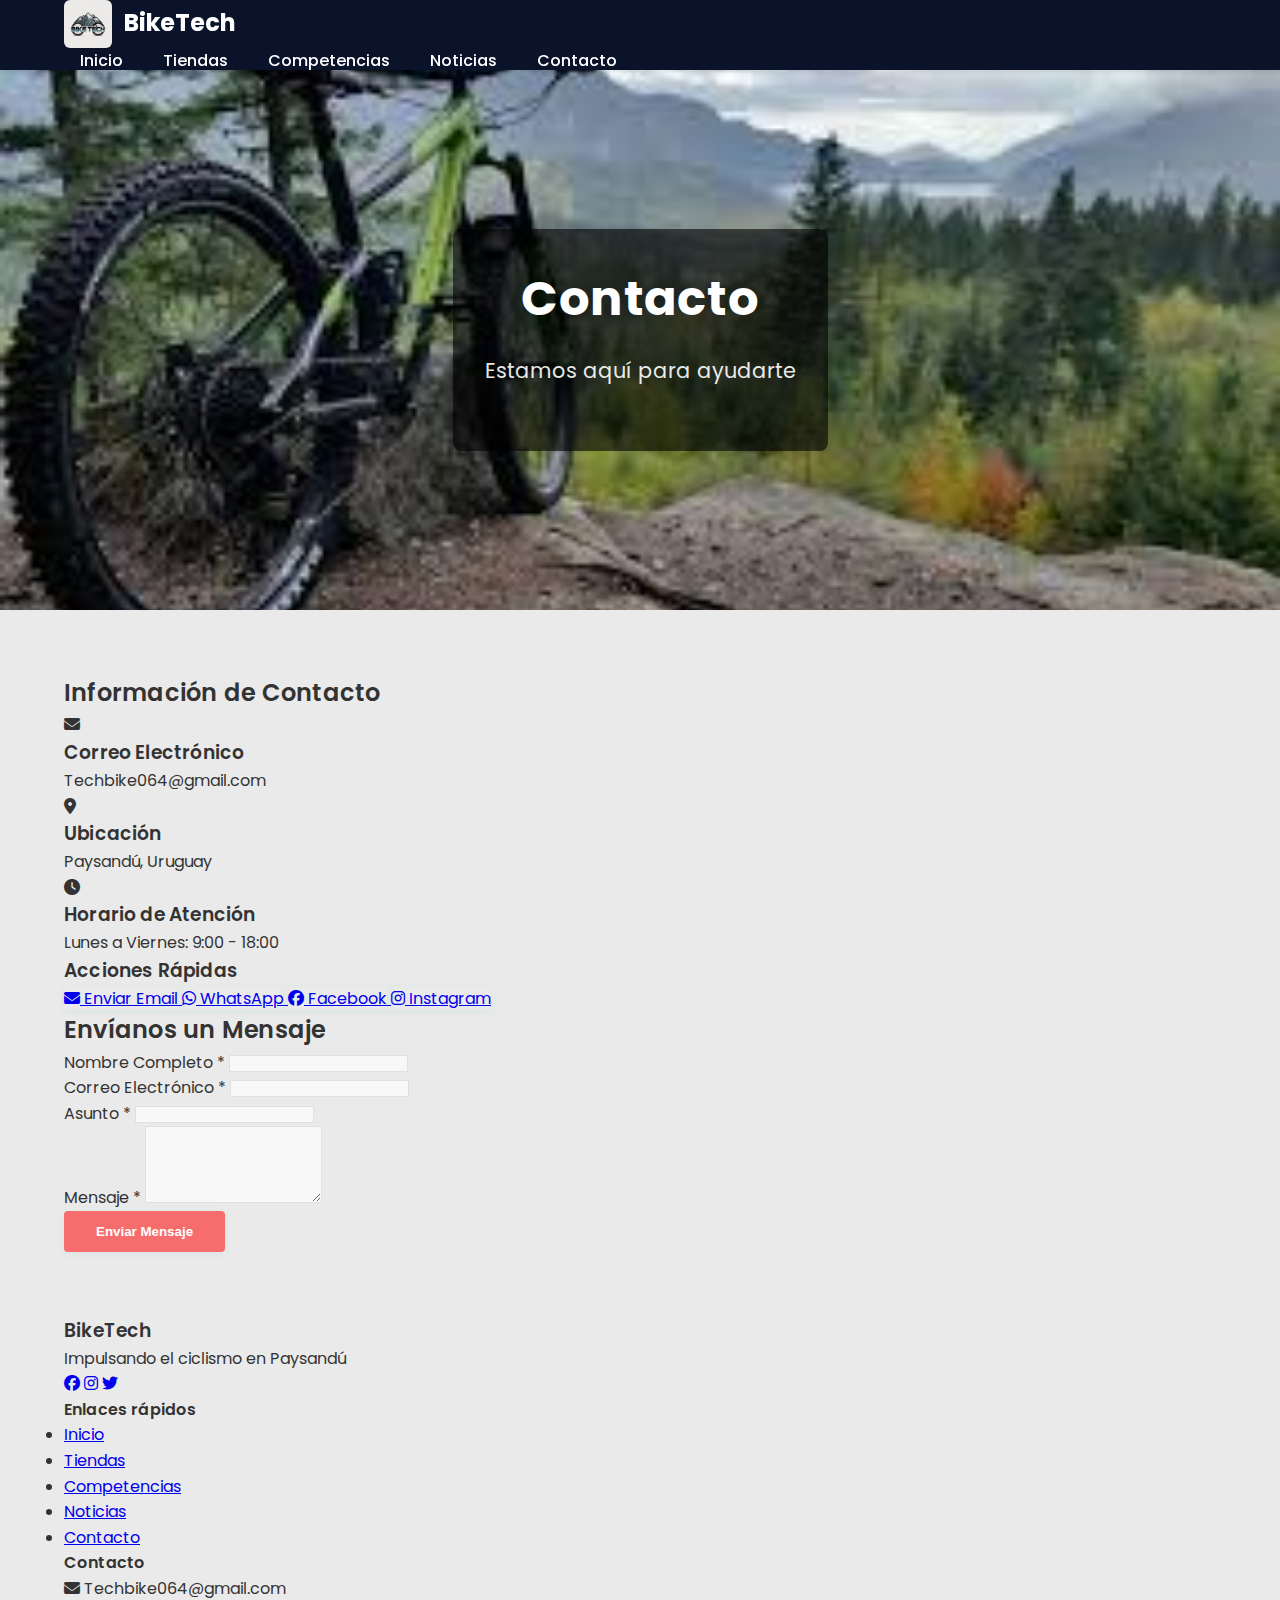
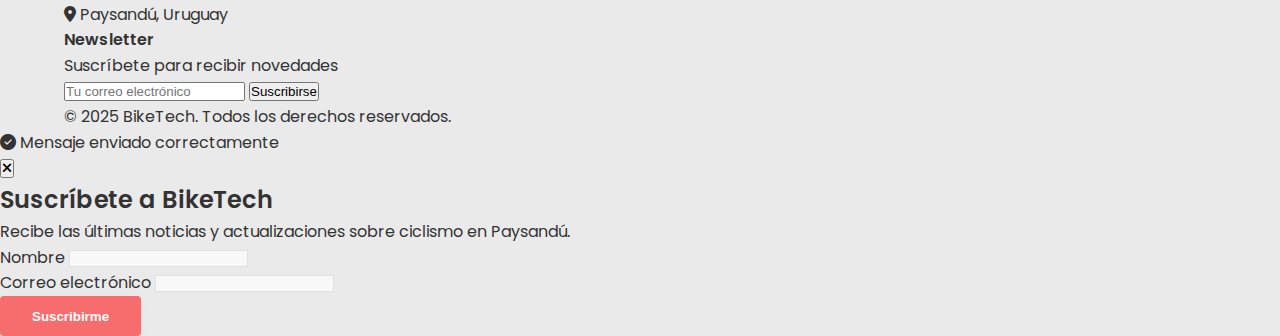
<file: contacto.html>
<!DOCTYPE html>
<html lang="es">
<head>
    <meta charset="UTF-8">
    <meta name="viewport" content="width=device-width, initial-scale=1.0">
    <title>Contacto - BikeTech Paysandú</title>
    <meta name="description" content="Contacta con BikeTech para información sobre ciclismo en Paysandú">
    <meta property="og:title" content="Contacto - BikeTech Paysandú">
    <meta property="og:description" content="Contacta con BikeTech para información sobre ciclismo en Paysandú">
    <link rel="stylesheet" href="https://cdnjs.cloudflare.com/ajax/libs/font-awesome/6.4.0/css/all.min.css">
    <link rel="stylesheet" href="https://fonts.googleapis.com/css2?family=Poppins:wght@300;400;500;600;700&display=swap">
    <link rel="stylesheet" href="assets/css/style.css">
</head>
<body>

    
    <header id="main-header">
        <div class="container">
            <a href="index.html" class="logo"><img src="/assets/img/Icono.jpeg" alt="BikeTech logo" style="height:2em;vertical-align:middle;margin-right:0.5em;border-radius:6px;">BikeTech</a>
            <button class="menu-toggle" aria-label="Menú">
                <span></span>
                <span></span>
                <span></span>
            </button>
            <nav class="main-nav" role="navigation">
                <ul>
                    <li><a href="index.html">Inicio</a></li>
                    <li><a href="tiendas.html">Tiendas</a></li>
                    <li><a href="competencias.html">Competencias</a></li>
                    <li><a href="noticias.html">Noticias</a></li>
                    <li><a href="contacto.html">Contacto</a></li>
                </ul>

            </nav>
        </div>
    </header>

    <main id="main-content" role="main">
        <section class="hero">
            <div class="hero-carousel">
                <img src="assets/img/F1.jpeg" alt="Bicicleta en Paysandú" class="active">
                <img src="assets/img/F2.jpeg" alt="Ciclista en ruta">
                <img src="assets/img/F3.jpeg" alt="Taller de bicicletas">
                <img src="assets/img/F4.jpeg" alt="Competencia ciclista">
                <img src="assets/img/F5.jpeg" alt="Grupo de ciclistas">
            </div>
            <div class="hero-content">
                <h1>Contacto</h1>
                <p class="subtitle">Estamos aquí para ayudarte</p>
            </div>
        </section>

        <section class="section">
            <div class="container">
                <div class="contact-grid">
                    <div class="contact-info">
                        <h2>Información de Contacto</h2>
                        <div class="contact-item">
                            <i class="fas fa-envelope"></i>
                            <div>
                                <h3>Correo Electrónico</h3>
                                <p>Techbike064@gmail.com</p>
                            </div>
                        </div>
                        <div class="contact-item">
                            <i class="fas fa-map-marker-alt"></i>
                            <div>
                                <h3>Ubicación</h3>
                                <p>Paysandú, Uruguay</p>
                            </div>
                        </div>
                        <div class="contact-item">
                            <i class="fas fa-clock"></i>
                            <div>
                                <h3>Horario de Atención</h3>
                                <p>Lunes a Viernes: 9:00 - 18:00</p>
                            </div>
                        </div>
                        <div class="quick-actions">
                            <h3>Acciones Rápidas</h3>
                            <div class="action-buttons">
                                <a href="mailto:Techbike064@gmail.com" class="action-btn">
                                    <i class="fas fa-envelope"></i> Enviar Email
                                </a>
                                <a href="https://wa.me/59899123456" target="_blank" class="action-btn">
                                    <i class="fab fa-whatsapp"></i> WhatsApp
                                </a>
                                <a href="#" class="action-btn">
                                    <i class="fab fa-facebook"></i> Facebook
                                </a>
                                <a href="#" class="action-btn">
                                    <i class="fab fa-instagram"></i> Instagram
                                </a>
                            </div>
                        </div>
                    </div>
                    <div class="contact-form-container">
                        <h2>Envíanos un Mensaje</h2>
                        <form id="contact-form" class="contact-form">
                            <div class="form-group">
                                <label for="name">Nombre Completo *</label>
                                <input type="text" id="name" name="name" required>
                                <span class="error-message"></span>
                            </div>
                            <div class="form-group">
                                <label for="email">Correo Electrónico *</label>
                                <input type="email" id="email" name="email" required>
                                <span class="error-message"></span>
                            </div>
                            <div class="form-group">
                                <label for="subject">Asunto *</label>
                                <input type="text" id="subject" name="subject" required>
                                <span class="error-message"></span>
                            </div>
                            <div class="form-group">
                                <label for="message">Mensaje *</label>
                                <textarea id="message" name="message" rows="5" required></textarea>
                                <span class="error-message"></span>
                            </div>
                            <button type="submit" class="cta-button">Enviar Mensaje</button>
                        </form>
                    </div>
                </div>
            </div>
        </section>
    </main>

    <footer class="main-footer" role="contentinfo">
        <div class="container">
            <div class="footer-content">
                <div class="footer-section">
                    <h3>BikeTech</h3>
                    <p>Impulsando el ciclismo en Paysandú</p>
                    <div class="social-links">
                        <a href="#" aria-label="Facebook"><i class="fab fa-facebook"></i></a>
                        <a href="#" aria-label="Instagram"><i class="fab fa-instagram"></i></a>
                        <a href="#" aria-label="Twitter"><i class="fab fa-twitter"></i></a>
                    </div>
                </div>
                <div class="footer-section">
                    <h4>Enlaces rápidos</h4>
                    <ul>
                        <li><a href="index.html">Inicio</a></li>
                        <li><a href="tiendas.html">Tiendas</a></li>
                        <li><a href="competencias.html">Competencias</a></li>
                        <li><a href="noticias.html">Noticias</a></li>
                        <li><a href="contacto.html">Contacto</a></li>
                    </ul>
                </div>
                <div class="footer-section">
                    <h4>Contacto</h4>
                    <p><i class="fas fa-envelope"></i> Techbike064@gmail.com</p>
                    <p><i class="fas fa-map-marker-alt"></i> Paysandú, Uruguay</p>
                </div>
                <div class="footer-section">
                    <h4>Newsletter</h4>
                    <p>Suscríbete para recibir novedades</p>
                    <form class="newsletter-form">
                        <input type="email" placeholder="Tu correo electrónico" required>
                        <button type="submit">Suscribirse</button>
                    </form>
                </div>
            </div>
            <div class="footer-bottom">
                <p>&copy; 2025 BikeTech. Todos los derechos reservados.</p>
            </div>
        </div>
    </footer>

    <!-- Toast de confirmación -->
    <div id="toast" class="toast" aria-live="polite" aria-atomic="true">
        <div class="toast-content">
            <i class="fas fa-check-circle"></i>
            <span id="toast-message">Mensaje enviado correctamente</span>
        </div>
    </div>

    <!-- Modal de suscripción -->
    <div id="subscribe-modal" class="modal" aria-hidden="true">
        <div class="modal-content">
            <button class="modal-close" aria-label="Cerrar modal">
                <i class="fas fa-times"></i>
            </button>
            <h2>Suscríbete a BikeTech</h2>
            <p>Recibe las últimas noticias y actualizaciones sobre ciclismo en Paysandú.</p>
            <form class="subscribe-form">
                <div class="form-group">
                    <label for="subscribe-name">Nombre</label>
                    <input type="text" id="subscribe-name" required>
                </div>
                <div class="form-group">
                    <label for="subscribe-email">Correo electrónico</label>
                    <input type="email" id="subscribe-email" required>
                </div>
                <button type="submit" class="cta-button">Suscribirme</button>
            </form>
        </div>
    </div>

    <script src="assets/js/app.js"></script>
    <script src="assets/js/carrusel.js"></script>
</body>
</html>
</file>
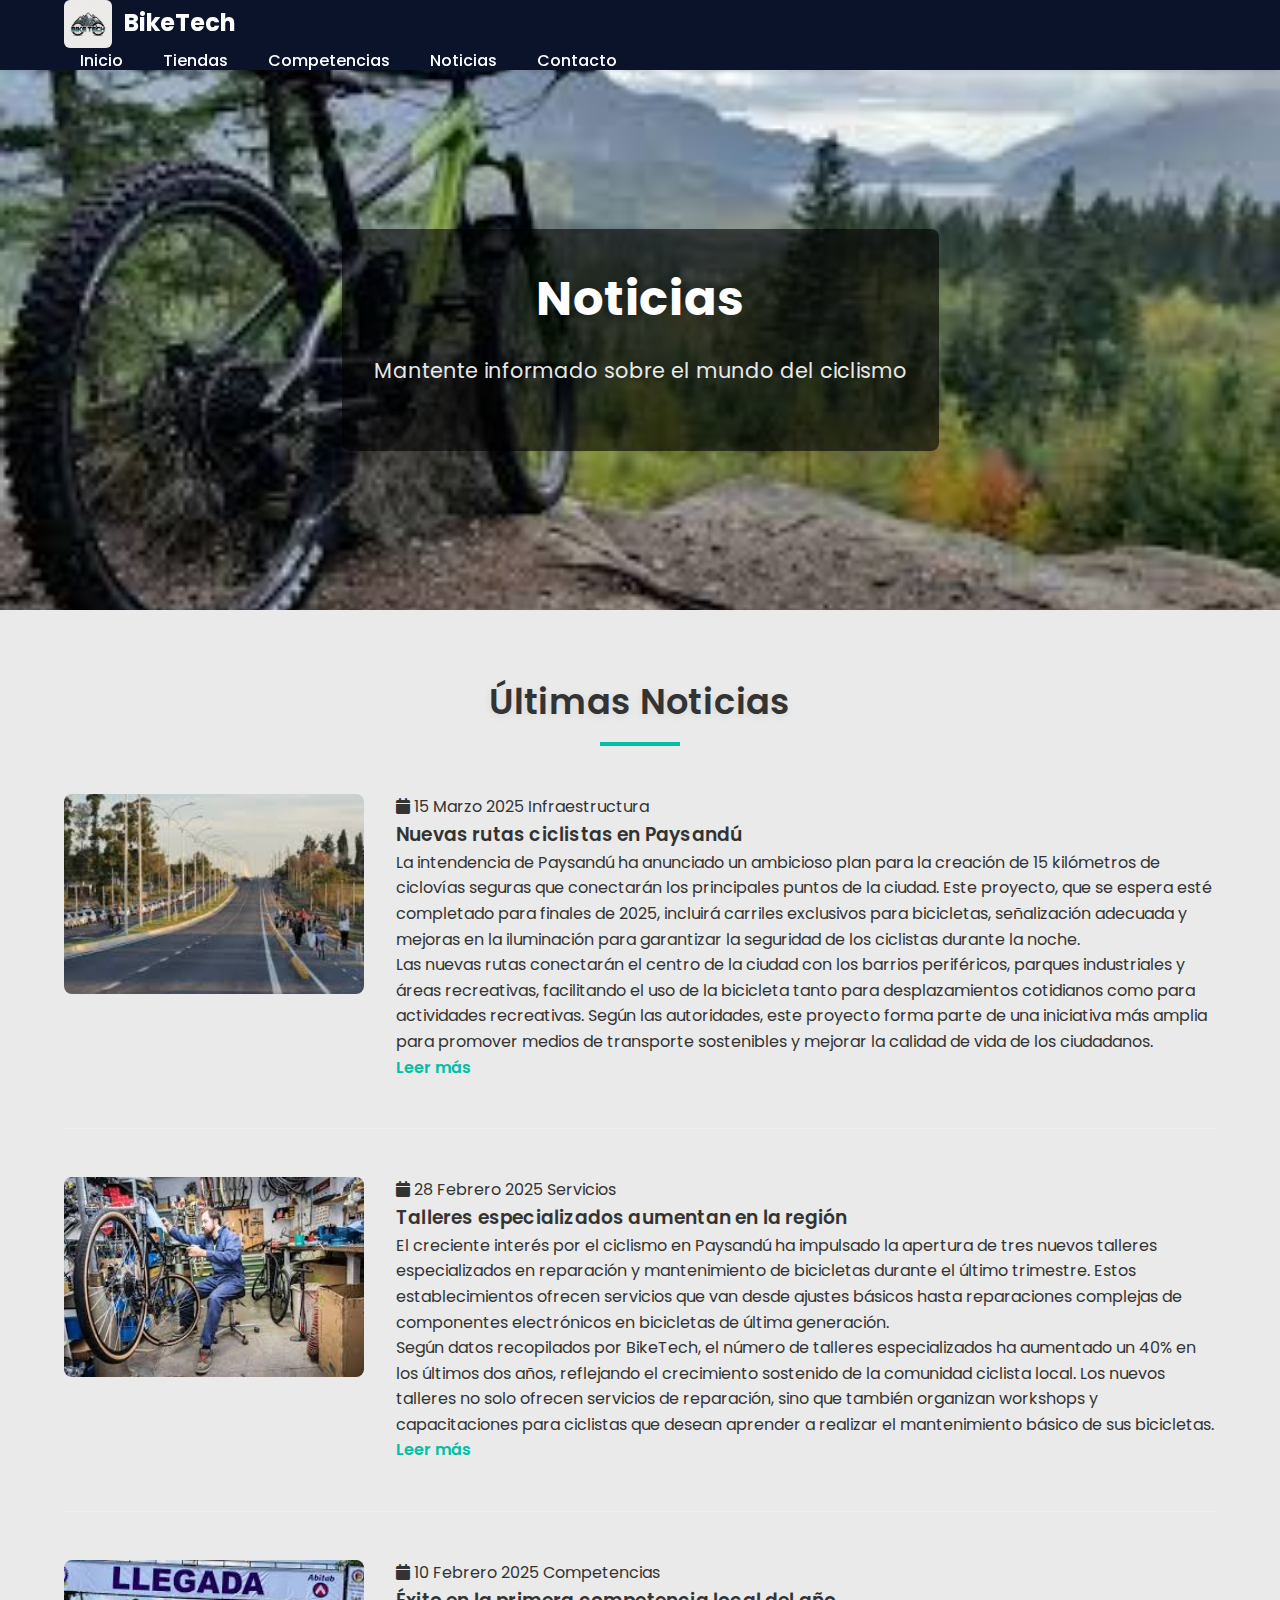
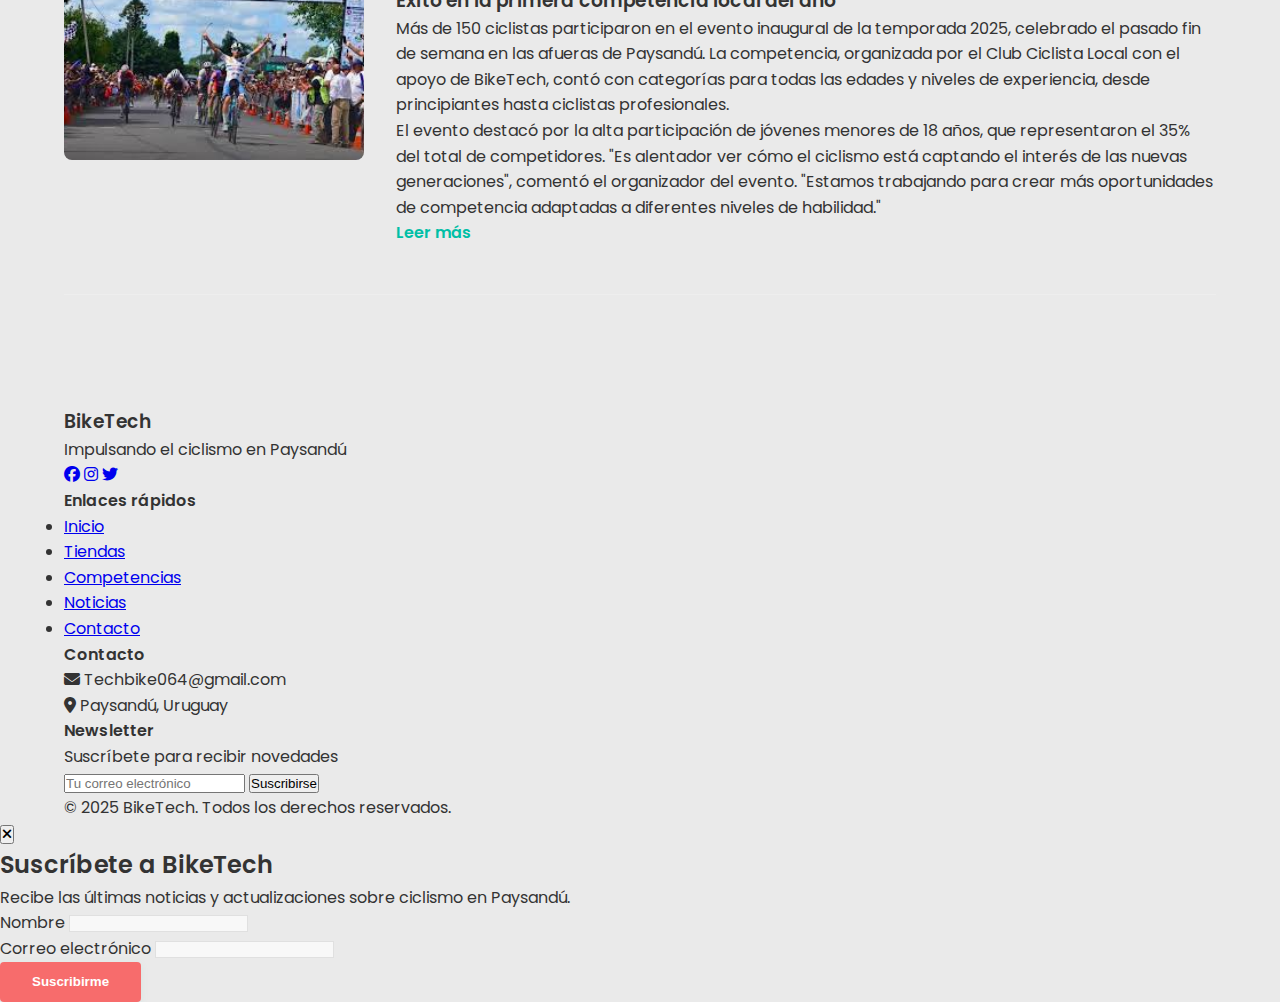
<file: noticias.html>
<!DOCTYPE html>
<html lang="es">
<head>
    <meta charset="UTF-8">
    <meta name="viewport" content="width=device-width, initial-scale=1.0">
    <title>Noticias - BikeTech Paysandú</title>
    <meta name="description" content="Últimas noticias sobre ciclismo en Paysandú y la región">
    <meta property="og:title" content="Noticias - BikeTech Paysandú">
    <meta property="og:description" content="Últimas noticias sobre ciclismo en Paysandú y la región">
    <link rel="stylesheet" href="https://cdnjs.cloudflare.com/ajax/libs/font-awesome/6.4.0/css/all.min.css">
    <link rel="stylesheet" href="https://fonts.googleapis.com/css2?family=Poppins:wght@300;400;500;600;700&display=swap">
    <link rel="stylesheet" href="assets/css/style.css">
</head>
<body>

    
    <header id="main-header">
        <div class="container">
            <a href="index.html" class="logo"><img src="/assets/img/Icono.jpeg" alt="BikeTech logo" style="height:2em;vertical-align:middle;margin-right:0.5em;border-radius:6px;">BikeTech</a>
            <button class="menu-toggle" aria-label="Menú">
                <span></span>
                <span></span>
                <span></span>
            </button>
            <nav class="main-nav" role="navigation">
                <ul>
                    <li><a href="index.html">Inicio</a></li>
                    <li><a href="tiendas.html">Tiendas</a></li>
                    <li><a href="competencias.html">Competencias</a></li>
                    <li><a href="noticias.html">Noticias</a></li>
                    <li><a href="contacto.html">Contacto</a></li>
                </ul>

            </nav>
        </div>
    </header>

    <main id="main-content" role="main">
        <section class="hero">
            <div class="hero-carousel">
                <img src="assets/img/F1.jpeg" alt="Bicicleta en Paysandú" class="active">
                <img src="assets/img/F2.jpeg" alt="Ciclista en ruta">
                <img src="assets/img/F3.jpeg" alt="Taller de bicicletas">
                <img src="assets/img/F4.jpeg" alt="Competencia ciclista">
                <img src="assets/img/F5.jpeg" alt="Grupo de ciclistas">
            </div>
            <div class="hero-content">
                <h1>Noticias</h1>
                <p class="subtitle">Mantente informado sobre el mundo del ciclismo</p>
            </div>
        </section>

        <section class="section">
            <div class="container">
                <h2 class="section-title">Últimas Noticias</h2>
                <div class="news-archive">
                    <article class="news-article" id="ruta1">
                        <div class="article-image">
                            <img src="/assets/img/I1.jpeg" alt="Nuevas rutas ciclistas en Paysandú" loading="lazy">
                        </div>
                        <div class="article-content">
                            <div class="article-meta">
                                <span class="article-date"><i class="fas fa-calendar"></i> 15 Marzo 2025</span>
                                <span class="article-category">Infraestructura</span>
                            </div>
                            <h3>Nuevas rutas ciclistas en Paysandú</h3>
                            <p>La intendencia de Paysandú ha anunciado un ambicioso plan para la creación de 15 kilómetros de ciclovías seguras que conectarán los principales puntos de la ciudad. Este proyecto, que se espera esté completado para finales de 2025, incluirá carriles exclusivos para bicicletas, señalización adecuada y mejoras en la iluminación para garantizar la seguridad de los ciclistas durante la noche.</p>
                            <p>Las nuevas rutas conectarán el centro de la ciudad con los barrios periféricos, parques industriales y áreas recreativas, facilitando el uso de la bicicleta tanto para desplazamientos cotidianos como para actividades recreativas. Según las autoridades, este proyecto forma parte de una iniciativa más amplia para promover medios de transporte sostenibles y mejorar la calidad de vida de los ciudadanos.</p>
                            <a href="#" class="read-more">Leer más</a>
                        </div>
                    </article>

                    <article class="news-article" id="ruta2">
                        <div class="article-image">
                            <img src="/assets/img/I2.jpeg" alt="Talleres especializados aumentan en la región" loading="lazy">
                        </div>
                        <div class="article-content">
                            <div class="article-meta">
                                <span class="article-date"><i class="fas fa-calendar"></i> 28 Febrero 2025</span>
                                <span class="article-category">Servicios</span>
                            </div>
                            <h3>Talleres especializados aumentan en la región</h3>
                            <p>El creciente interés por el ciclismo en Paysandú ha impulsado la apertura de tres nuevos talleres especializados en reparación y mantenimiento de bicicletas durante el último trimestre. Estos establecimientos ofrecen servicios que van desde ajustes básicos hasta reparaciones complejas de componentes electrónicos en bicicletas de última generación.</p>
                            <p>Según datos recopilados por BikeTech, el número de talleres especializados ha aumentado un 40% en los últimos dos años, reflejando el crecimiento sostenido de la comunidad ciclista local. Los nuevos talleres no solo ofrecen servicios de reparación, sino que también organizan workshops y capacitaciones para ciclistas que desean aprender a realizar el mantenimiento básico de sus bicicletas.</p>
                            <a href="#" class="read-more">Leer más</a>
                        </div>
                    </article>

                    <article class="news-article" id="ruta3">
                        <div class="article-image">
                            <img src="/assets/img/I3.jpeg" alt="Éxito en la primera competencia local del año" loading="lazy">
                        </div>
                        <div class="article-content">
                            <div class="article-meta">
                                <span class="article-date"><i class="fas fa-calendar"></i> 10 Febrero 2025</span>
                                <span class="article-category">Competencias</span>
                            </div>
                            <h3>Éxito en la primera competencia local del año</h3>
                            <p>Más de 150 ciclistas participaron en el evento inaugural de la temporada 2025, celebrado el pasado fin de semana en las afueras de Paysandú. La competencia, organizada por el Club Ciclista Local con el apoyo de BikeTech, contó con categorías para todas las edades y niveles de experiencia, desde principiantes hasta ciclistas profesionales.</p>
                            <p>El evento destacó por la alta participación de jóvenes menores de 18 años, que representaron el 35% del total de competidores. "Es alentador ver cómo el ciclismo está captando el interés de las nuevas generaciones", comentó el organizador del evento. "Estamos trabajando para crear más oportunidades de competencia adaptadas a diferentes niveles de habilidad."</p>
                            <a href="#" class="read-more">Leer más</a>
                        </div>
                    </article>
                </div>
            </div>
        </section>
    </main>

    <footer class="main-footer" role="contentinfo">
        <div class="container">
            <div class="footer-content">
                <div class="footer-section">
                    <h3>BikeTech</h3>
                    <p>Impulsando el ciclismo en Paysandú</p>
                    <div class="social-links">
                        <a href="#" aria-label="Facebook"><i class="fab fa-facebook"></i></a>
                        <a href="#" aria-label="Instagram"><i class="fab fa-instagram"></i></a>
                        <a href="#" aria-label="Twitter"><i class="fab fa-twitter"></i></a>
                    </div>
                </div>
                <div class="footer-section">
                    <h4>Enlaces rápidos</h4>
                    <ul>
                        <li><a href="index.html">Inicio</a></li>
                        <li><a href="tiendas.html">Tiendas</a></li>
                        <li><a href="competencias.html">Competencias</a></li>
                        <li><a href="noticias.html">Noticias</a></li>
                        <li><a href="contacto.html">Contacto</a></li>
                    </ul>
                </div>
                <div class="footer-section">
                    <h4>Contacto</h4>
                    <p><i class="fas fa-envelope"></i> Techbike064@gmail.com</p>
                    <p><i class="fas fa-map-marker-alt"></i> Paysandú, Uruguay</p>
                </div>
                <div class="footer-section">
                    <h4>Newsletter</h4>
                    <p>Suscríbete para recibir novedades</p>
                    <form class="newsletter-form">
                        <input type="email" placeholder="Tu correo electrónico" required>
                        <button type="submit">Suscribirse</button>
                    </form>
                </div>
            </div>
            <div class="footer-bottom">
                <p>&copy; 2025 BikeTech. Todos los derechos reservados.</p>
            </div>
        </div>
    </footer>

    <!-- Modal de suscripción -->
    <div id="subscribe-modal" class="modal" aria-hidden="true">
        <div class="modal-content">
            <button class="modal-close" aria-label="Cerrar modal">
                <i class="fas fa-times"></i>
            </button>
            <h2>Suscríbete a BikeTech</h2>
            <p>Recibe las últimas noticias y actualizaciones sobre ciclismo en Paysandú.</p>
            <form class="subscribe-form">
                <div class="form-group">
                    <label for="subscribe-name">Nombre</label>
                    <input type="text" id="subscribe-name" required>
                </div>
                <div class="form-group">
                    <label for="subscribe-email">Correo electrónico</label>
                    <input type="email" id="subscribe-email" required>
                </div>
                <button type="submit" class="cta-button">Suscribirme</button>
            </form>
        </div>
    </div>

    <script src="assets/js/app.js"></script>
    <script src="assets/js/carrusel.js"></script>
</body>
</html>
</file>
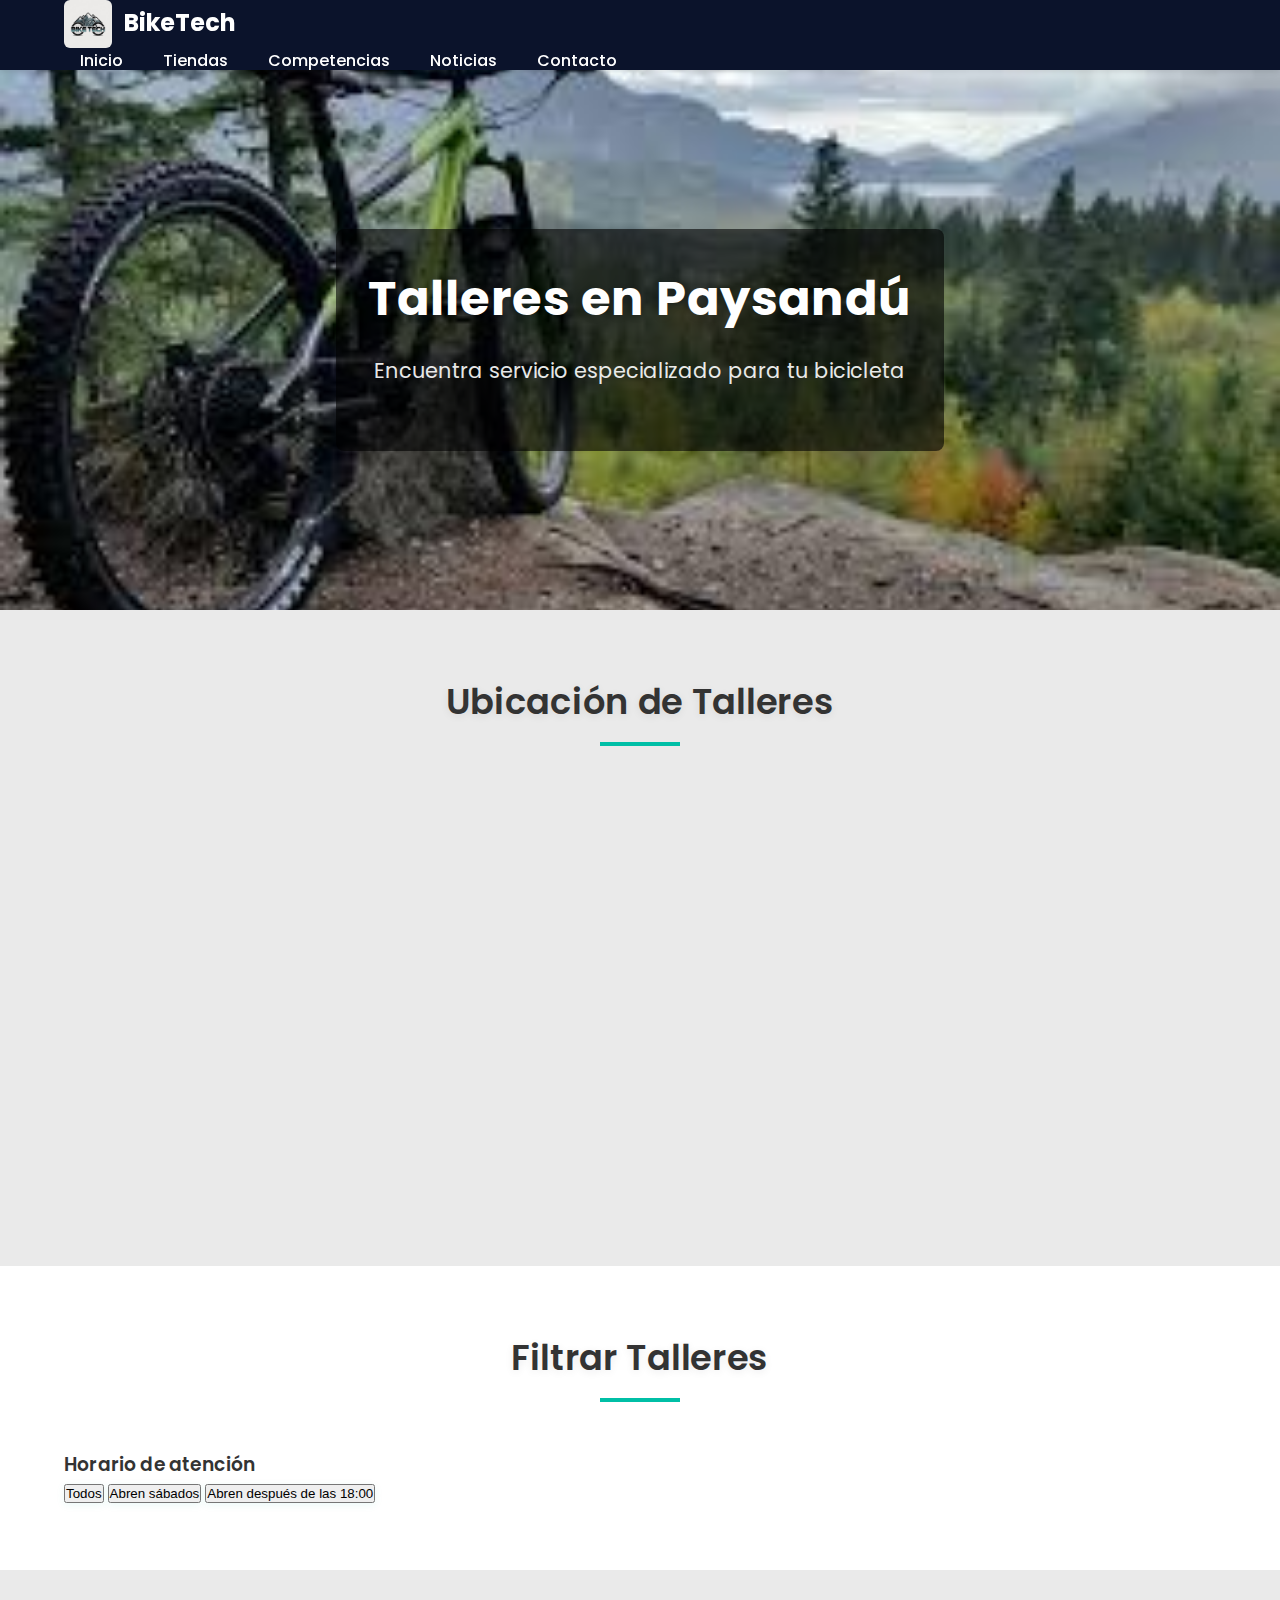
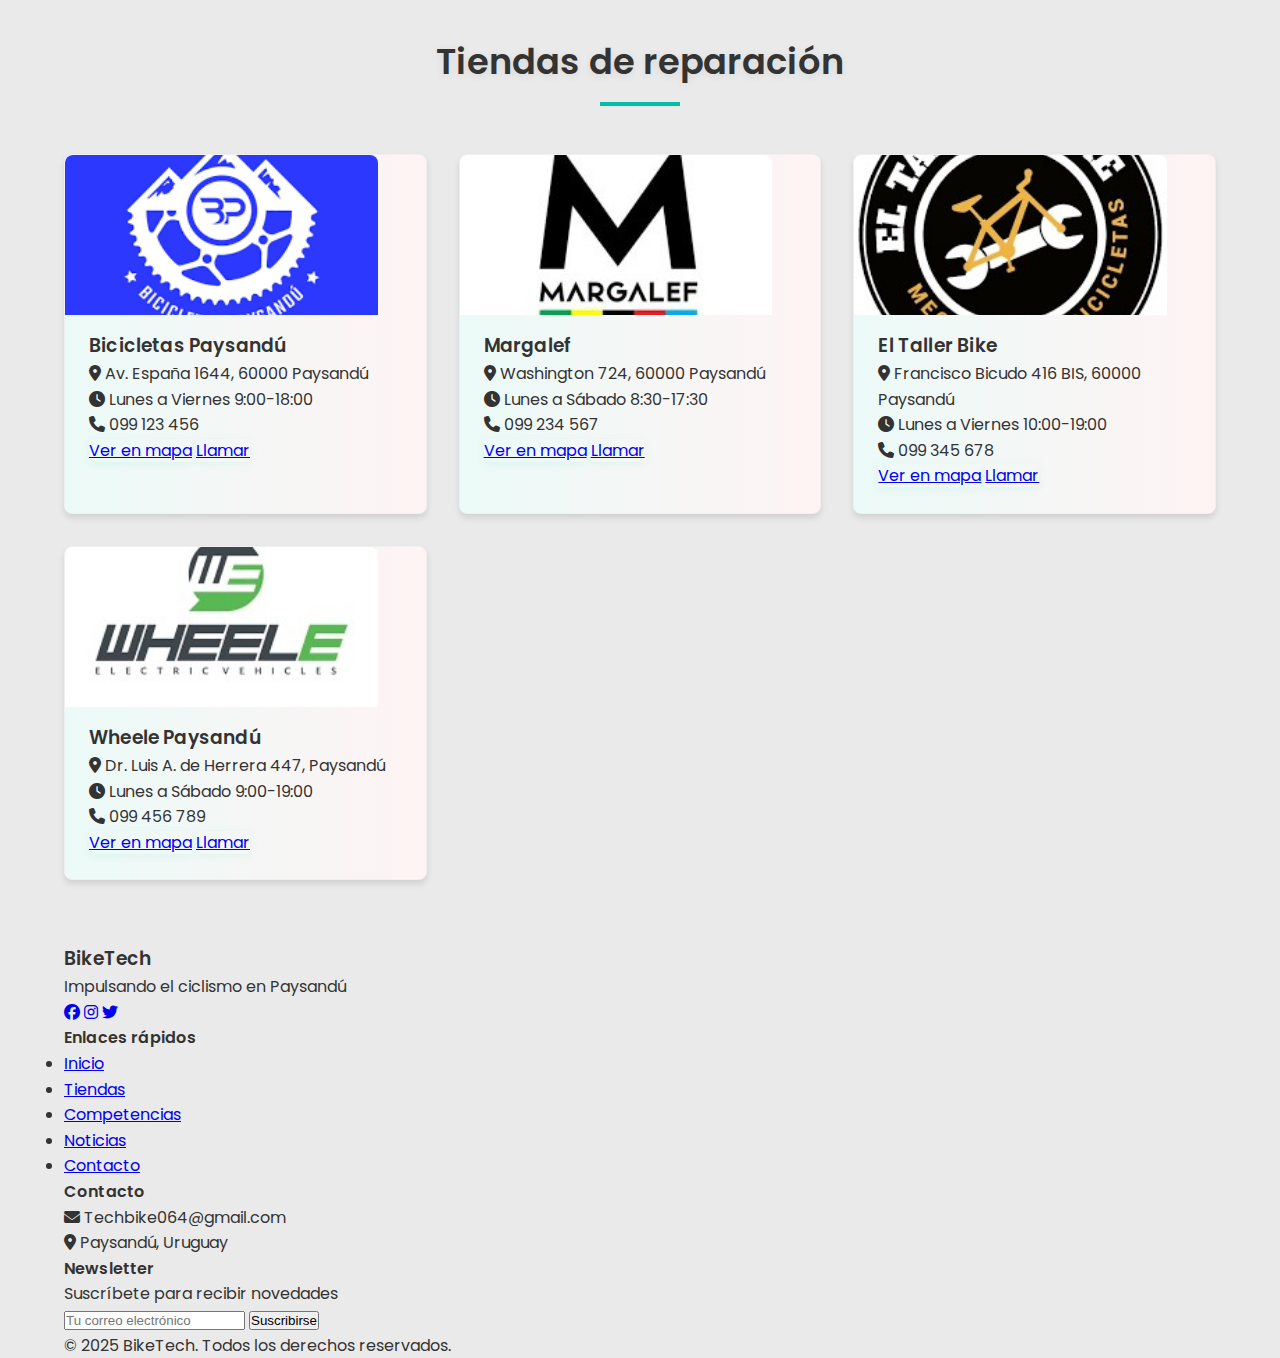
<file: tiendas.html>
<!DOCTYPE html>
<html lang="es">
<head>
    <meta charset="UTF-8">
    <meta name="viewport" content="width=device-width, initial-scale=1.0">
    <title>Tiendas de Reparación - BikeTech Paysandú</title>
    <meta name="description" content="Directorio de talleres de reparación de bicicletas en Paysandú">
    <meta property="og:title" content="Tiendas de Reparación - BikeTech Paysandú">
    <meta property="og:description" content="Directorio de talleres de reparación de bicicletas en Paysandú">
    <link rel="stylesheet" href="https://cdnjs.cloudflare.com/ajax/libs/font-awesome/6.4.0/css/all.min.css">
    <link rel="stylesheet" href="https://fonts.googleapis.com/css2?family=Poppins:wght@300;400;500;600;700&display=swap">
    <link rel="stylesheet" href="assets/css/style.css">
</head>
<body>

    
    <header id="main-header">
        <div class="container">
            <a href="index.html" class="logo"><img src="/assets/img/Icono.jpeg" alt="BikeTech logo" style="height:2em;vertical-align:middle;margin-right:0.5em;border-radius:6px;">BikeTech</a>
            <button class="menu-toggle" aria-label="Menú">
                <span></span>
                <span></span>
                <span></span>
            </button>
            <nav class="main-nav" role="navigation">
                <ul>
                    <li><a href="index.html">Inicio</a></li>
                    <li><a href="tiendas.html">Tiendas</a></li>
                    <li><a href="competencias.html">Competencias</a></li>
                    <li><a href="noticias.html">Noticias</a></li>
                    <li><a href="contacto.html">Contacto</a></li>
                </ul>

            </nav>
        </div>
    </header>

    <main id="main-content" role="main">
        <section class="hero">
            <div class="hero-carousel">
                <img src="assets/img/F1.jpeg" alt="Bicicleta en Paysandú" class="active">
                <img src="assets/img/F2.jpeg" alt="Ciclista en ruta">
                <img src="assets/img/F3.jpeg" alt="Taller de bicicletas">
                <img src="assets/img/F4.jpeg" alt="Competencia ciclista">
                <img src="assets/img/F5.jpeg" alt="Grupo de ciclistas">
            </div>
            <div class="hero-content">
                <h1>Talleres en Paysandú</h1>
                <p class="subtitle">Encuentra servicio especializado para tu bicicleta</p>
            </div>
        </section>

        <section class="section">
            <div class="container">
                <h2 class="section-title">Ubicación de Talleres</h2>
                <div class="map-container">
                    <iframe src="https://www.google.com/maps/embed?pb=!1m18!1m12!1m3!1d3396.536316372923!2d-58.07501522481513!3d-31.00092797401043!2m3!1f0!2f0!3f0!3m2!1i1024!2i768!4f13.1!3m3!1m2!1s0x95ae7c55b12c0b2d%3A0x5f3f2d6e4b8e4c4f!2sPaysand%C3%BA%2C%20Departamento%20de%20Paysand%C3%BA!5e0!3m2!1ses!2suy!4v1693425678901!5m2!1ses!2suy" width="100%" height="400" style="border:0;" allowfullscreen="" loading="lazy" referrerpolicy="no-referrer-when-downgrade" title="Mapa de talleres de bicicletas en Paysandú"></iframe>
                </div>
            </div>
        </section>

        <section class="section bg-light">
            <div class="container">
                <h2 class="section-title">Filtrar Talleres</h2>
                <div class="filters">
                    <div class="filter-group">
                        <h3>Horario de atención</h3>
                        <div class="filter-options">
                            <button class="filter-btn active" data-filter="all">Todos</button>
                            <button class="filter-btn" data-filter="sabados">Abren sábados</button>
                            <button class="filter-btn" data-filter="tarde">Abren después de las 18:00</button>
                        </div>
                    </div>
                </div>
            </div>
        </section>

        <section class="section">
            <div class="container">
                <h2 class="section-title">Tiendas de reparación</h2>
                <div class="shops-grid">
                    <article class="card shop-card" data-sabados="true" data-tarde="false">
                        <div class="shop-image">
                            <img src="/assets/img/bicicleta pdu.png" alt="Taller Servicio Ciclístico España" loading="lazy">
                        </div>
                        <h3>Bicicletas Paysandú</h3>
                        <p><i class="fas fa-map-marker-alt"></i> Av. España 1644, 60000 Paysandú</p>
                        <p><i class="fas fa-clock"></i> Lunes a Viernes 9:00-18:00</p>
                        <p><i class="fas fa-phone"></i> 099 123 456</p>
                        <div class="shop-actions">
                            <a href="https://maps.google.com/?q=Av. España 1644, Paysandú" target="_blank" class="action-btn">Ver en mapa</a>
                            <a href="tel:099123456" class="action-btn">Llamar</a>
                        </div>
                    </article>
                    <article class="card shop-card" data-sabados="true" data-tarde="false">
                        <div class="shop-image">
                            <img src="/assets/img/WhatsApp Image 2025-11-10 at 22.23.07.jpeg" alt="Taller Washington" loading="lazy">
                        </div>
                        <h3>Margalef</h3>
                        <p><i class="fas fa-map-marker-alt"></i> Washington 724, 60000 Paysandú</p>
                        <p><i class="fas fa-clock"></i> Lunes a Sábado 8:30-17:30</p>
                        <p><i class="fas fa-phone"></i> 099 234 567</p>
                        <div class="shop-actions">
                            <a href="https://maps.google.com/?q=Washington 724, Paysandú" target="_blank" class="action-btn">Ver en mapa</a>
                            <a href="tel:099234567" class="action-btn">Llamar</a>
                        </div>
                    </article>
                    <article class="card shop-card" data-sabados="false" data-tarde="true">
                        <div class="shop-image">
                            <img src="/assets/img/WhatsApp Image 2025-11-10 at 22.24.56.jpeg" alt="Bicudo Bikes" loading="lazy">
                        </div>
                        <h3>El Taller Bike</h3>
                        <p><i class="fas fa-map-marker-alt"></i> Francisco Bicudo 416 BIS, 60000 Paysandú</p>
                        <p><i class="fas fa-clock"></i> Lunes a Viernes 10:00-19:00</p>
                        <p><i class="fas fa-phone"></i> 099 345 678</p>
                        <div class="shop-actions">
                            <a href="https://maps.google.com/?q=Francisco Bicudo 416 BIS, Paysandú" target="_blank" class="action-btn">Ver en mapa</a>
                            <a href="tel:099345678" class="action-btn">Llamar</a>
                        </div>
                    </article>
                    <article class="card shop-card" data-sabados="true" data-tarde="true">
                        <div class="shop-image">
                            <img src="/assets/img/WhatsApp Image 2025-11-10 at 22.16.28.jpeg" alt="Wheele Paysandú" loading="lazy">
                        </div>
                        <h3>Wheele Paysandú</h3>
                        <p><i class="fas fa-map-marker-alt"></i> Dr. Luis A. de Herrera 447, Paysandú</p>
                        <p><i class="fas fa-clock"></i> Lunes a Sábado 9:00-19:00</p>
                        <p><i class="fas fa-phone"></i> 099 456 789</p>
                        <div class="shop-actions">
                            <a href="https://maps.google.com/?q=Dr. Luis A. de Herrera 447, Paysandú" target="_blank" class="action-btn">Ver en mapa</a>
                            <a href="tel:099456789" class="action-btn">Llamar</a>
                        </div>
                    </article>
                </div>
            </div>
        </section>
    </main>

    <footer class="main-footer" role="contentinfo">
        <div class="container">
            <div class="footer-content">
                <div class="footer-section">
                    <h3>BikeTech</h3>
                    <p>Impulsando el ciclismo en Paysandú</p>
                    <div class="social-links">
                        <a href="#" aria-label="Facebook"><i class="fab fa-facebook"></i></a>
                        <a href="#" aria-label="Instagram"><i class="fab fa-instagram"></i></a>
                        <a href="#" aria-label="Twitter"><i class="fab fa-twitter"></i></a>
                    </div>
                </div>
                <div class="footer-section">
                    <h4>Enlaces rápidos</h4>
                    <ul>
                        <li><a href="index.html">Inicio</a></li>
                        <li><a href="tiendas.html">Tiendas</a></li>
                        <li><a href="competencias.html">Competencias</a></li>
                        <li><a href="noticias.html">Noticias</a></li>
                        <li><a href="contacto.html">Contacto</a></li>
                    </ul>
                </div>
                <div class="footer-section">
                    <h4>Contacto</h4>
                    <p><i class="fas fa-envelope"></i> Techbike064@gmail.com</p>
                    <p><i class="fas fa-map-marker-alt"></i> Paysandú, Uruguay</p>
                </div>
                <div class="footer-section">
                    <h4>Newsletter</h4>
                    <p>Suscríbete para recibir novedades</p>
                    <form class="newsletter-form">
                        <input type="email" placeholder="Tu correo electrónico" required>
                        <button type="submit">Suscribirse</button>
                    </form>
                </div>
            </div>
            <div class="footer-bottom">
                <p>&copy; 2025 BikeTech. Todos los derechos reservados.</p>
            </div>
        </div>
    </footer>



    <script src="assets/js/app.js"></script>
    <script src="assets/js/carrusel.js"></script>
</body>
</html>
</file>
<file: assets/css/style.css>
/* Estilos base y reset */
:root {
    --primary: #0b132b;
    --light: #eaeaea;
    --accent: #f76c6c;
    --accent2: #00BFA6;
    --white: #ffffff;
    --text: #333333;
    --gray: #6c757d;
    --shadow: 0 4px 6px rgba(0,0,0,0.1);
    --transition: all 0.3s ease;
}

* {
    margin: 0;
    /* Responsive: menú hamburguesa y grids */
    padding: 0;
    box-sizing: border-box;
}

html {
    height: 100%;
    scroll-behavior: smooth;
}

body {
    font-family: 'Poppins', sans-serif;
    line-height: 1.6;
    color: var(--text);
    background-color: var(--light);
    display: flex;
    flex-direction: column;
    min-height: 100vh;
}

/* Tipografía modular y escalable */
h1, .section-title {
    letter-spacing: 0.02em;
    text-shadow: 0 2px 8px rgba(11,19,43,0.08);
}
h2, h3, h4 {
    font-weight: 600;
    letter-spacing: 0.01em;
}

/* Espaciado y layout avanzado */
.container {
    box-sizing: border-box;
    padding-top: 2rem;
    padding-bottom: 2rem;
}
.section {
    position: relative;
    z-index: 1;
}

/* Cards avanzadas */
.card {
    position: relative;
    overflow: hidden;
    border: 1px solid #f0f0f0;
    box-shadow: 0 6px 24px rgba(11,19,43,0.07);
    transition: box-shadow 0.3s, transform 0.3s;
}
.card:hover {
    box-shadow: 0 16px 32px rgba(11,19,43,0.13);
    transform: translateY(-8px) scale(1.02);
}
.card::before {
    content: '';
    position: absolute;
    left: 0; top: 0;
    width: 100%; height: 100%;
    background: linear-gradient(90deg, rgba(0,191,166,0.08) 0%, rgba(247,108,108,0.08) 100%);
    z-index: 0;
    pointer-events: none;
}
.card > * { position: relative; z-index: 1; }

/* Botones animados y microinteracciones */
.cta-button, .action-btn, .filter-btn, .tab-btn {
    box-shadow: 0 2px 8px rgba(0,191,166,0.08);
    transition: background 0.2s, color 0.2s, box-shadow 0.2s, transform 0.2s;
}
.cta-button:active, .action-btn:active, .filter-btn:active, .tab-btn:active {
    transform: scale(0.97);
    box-shadow: 0 1px 4px rgba(247,108,108,0.12);
}
.cta-button:focus, .action-btn:focus {
    outline: 2px solid var(--accent2);
    outline-offset: 2px;
}

/* Modales avanzados */
.modal-content {
    animation: modalFadeIn 0.5s;
    max-height: 90vh;
    overflow-y: auto;
}
@keyframes modalFadeIn {
    from { opacity: 0; transform: scale(0.95); }
    to { opacity: 1; transform: scale(1); }
}

/* Tooltips */
.tooltip {
    position: absolute;
    background: var(--primary);
    color: var(--white);
    padding: 0.5rem 1rem;
    border-radius: 4px;
    font-size: 0.95rem;
    box-shadow: var(--shadow);
    opacity: 0;
    pointer-events: none;
    transition: opacity 0.2s;
    z-index: 4000;
}
.tooltip.show {
    opacity: 1;
}

/* Animaciones de entrada para secciones */
.fade-in {
    opacity: 0;
    transform: translateY(40px);
    animation: fadeInUp 1s forwards;
}
.fade-in.delay-1 { animation-delay: 0.2s; }
.fade-in.delay-2 { animation-delay: 0.4s; }
.fade-in.delay-3 { animation-delay: 0.6s; }
.fade-in.delay-4 { animation-delay: 0.8s; }

/* Responsive avanzado */
@media (max-width: 1200px) {
    .container { max-width: 1000px; }
    .footer-content { grid-template-columns: repeat(auto-fit, minmax(180px, 1fr)); }
}
@media (max-width: 900px) {
    .container { max-width: 700px; }
    .section { padding: 2.5rem 0; }
    .main-footer { padding: 2rem 0 1rem 0; }
    .footer-content { gap: 1rem; }
    .mission-content, .contact-grid {
        grid-template-columns: 1fr;
        gap: 2rem;
    }
    .news-article { grid-template-columns: 1fr; }
    .guide-grid, .shops-grid, .competitions-grid, .news-grid {
        grid-template-columns: 1fr;
    }
}
@media (max-width: 700px) {
    html { font-size: 15px; }
    .main-nav ul {
        flex-direction: column;
        gap: 1rem;
        background: var(--primary);
        position: absolute;
        top: 70px;
        left: 0;
        width: 100vw;
        padding: 2rem 0;
        z-index: 999;
        display: none;
    }
    .main-nav.open ul {
        display: flex;
    }
    .menu-toggle {
        display: flex;
    }
    .main-nav {
        flex-direction: row;
        gap: 0.5rem;
    }
    .hero-content h1 { font-size: 2.1rem; }
    .section-title { font-size: 1.5rem; }
    .featured-card img { height: 120px; }
    .footer-content { grid-template-columns: 1fr; gap: 1rem; }
}
@media (max-width: 500px) {
    html { font-size: 13px; }
    .container { padding: 0 0.5rem; }
    .main-footer { padding: 1rem 0 0.5rem 0; }
    .footer-bottom { font-size: 0.9rem; }
    .card, .contact-info, .contact-form-container { padding: 1rem; }
    .modal-content { padding: 1.2rem 0.5rem; }
}

/* Scrollbar personalizado */
::-webkit-scrollbar {
    width: 8px;
    background: #eaeaea;
}
::-webkit-scrollbar-thumb {
    background: var(--accent2);
    border-radius: 8px;
}

/* Efectos hover en links y redes */
.main-nav a:hover, .main-nav a:focus, .footer-section ul a:hover {
    background: var(--accent2);
    color: var(--white);
    box-shadow: 0 2px 8px rgba(0,191,166,0.08);
}
.social-links a:hover {
    color: var(--accent);
    transform: scale(1.15);
}

/* Mejoras visuales en grids y featured */
.featured-card {
    box-shadow: 0 6px 24px rgba(0,191,166,0.09);
    border: 1px solid #f0f0f0;
    transition: box-shadow 0.3s, transform 0.3s;
}
.featured-card:hover {
    box-shadow: 0 16px 32px rgba(0,191,166,0.17);
    transform: translateY(-6px) scale(1.03);
}

/* Inputs y formularios avanzados */
.form-group input, .form-group textarea {
    background: #f8f8f8;
    border: 1px solid #e0e0e0;
    transition: border-color 0.2s, box-shadow 0.2s;
}
.form-group input:focus, .form-group textarea:focus {
    border-color: var(--accent2);
    box-shadow: 0 2px 8px rgba(0,191,166,0.08);
}
.form-group input.error, .form-group textarea.error {
    border-color: var(--accent);
    box-shadow: 0 2px 8px rgba(247,108,108,0.12);
}

/* Toast animado */
.toast {
    animation: toastFadeIn 0.5s;
}
@keyframes toastFadeIn {
    from { opacity: 0; transform: translateY(30px); }
    to { opacity: 1; transform: translateY(0); }
}

/* Overlay para modales en móvil */
@media (max-width: 700px) {
    .modal {
        align-items: flex-end;
        background: rgba(11,19,43,0.85);
    }
    .modal-content {
        border-radius: 16px 16px 0 0;
        max-width: 100vw;
    }
}

/* Layout */
.container {
    width: 100%;
    max-width: 1200px;
    margin: 0 auto;
    padding: 0 1.5rem;
}

main {
    flex: 1;
}

section {
    scroll-margin-top: 72px;
    padding: 4rem 0;
}

.bg-light {
    background-color: var(--white);
}

.text-center {
    text-align: center;
}

/* Header */
#main-header {
    height: 70px;
    position: sticky;
    top: 0;
    z-index: 1000;
    background-color: var(--primary);
    color: var(--white);
    box-shadow: 0 2px 5px rgba(0,0,0,0.1);
    transition: var(--transition);
}

#main-header.scrolled {
    box-shadow: 0 4px 10px rgba(0,0,0,0.2);
}

.header-container {
    display: flex;
    justify-content: space-between;
    align-items: center;
    height: 100%;
}

.logo {
    font-size: 1.5rem;
    font-weight: 700;
    color: var(--white);
    text-decoration: none;
}

/* Menú */
.main-nav {
    display: flex;
    align-items: center;
    gap: 1.5rem;
}

.main-nav ul {
    display: flex;
    list-style: none;
    gap: 0.5rem;
}

.main-nav a {
    color: var(--white);
    text-decoration: none;
    padding: 0.5rem 1rem;
    border-radius: 4px;
    transition: var(--transition);
    font-weight: 500;
}

.main-nav a:hover,
.main-nav a:focus {
    background-color: var(--accent2);
}

.cta-nav {
    background-color: var(--accent);
    color: var(--white);
    border: none;
    padding: 0.5rem 1rem;
    border-radius: 4px;
    cursor: pointer;
    font-weight: 500;
    transition: var(--transition);
}

.cta-nav:hover {
    background-color: #e55c5c;
    transform: translateY(-2px);
}

.menu-toggle {
    display: none;
    background: none;
    border: none;
    width: 30px;
    height: 20px;
    flex-direction: column;
    justify-content: space-between;
    cursor: pointer;
}

.menu-toggle span {
    display: block;
    width: 100%;
    height: 3px;
    background-color: var(--white);
    transition: var(--transition);
}

/* Hero */
.hero {
    min-height: 60vh;
    position: relative;
    overflow: hidden;
    display: flex;
    flex-direction: column;
    justify-content: center;
    align-items: center;
    color: var(--white);
    padding: 2rem;
    text-align: center;
}

.hero-carousel {
    position: absolute;
    top: 0;
    left: 0;
    width: 100%;
    height: 100%;
    z-index: 1;
}

.hero-carousel img {
    position: absolute;
    top: 0;
    left: 0;
    width: 100%;
    height: 100%;
    object-fit: cover;
    object-position: center;
    opacity: 0;
    transition: opacity 1s ease;
    image-rendering: auto;
    image-rendering: -webkit-auto;
    image-rendering: crisp-edges;
    image-rendering: -webkit-crisp-edges;
    image-rendering: pixelated;
    image-rendering: -webkit-optimize-contrast;
}

.hero-carousel img.active {
    opacity: 1;
}

.hero-content {
    position: relative;
    z-index: 2;
    background: rgba(0,0,0,0.6);
    padding: 2rem;
    border-radius: 8px;
}

.hero-content h1 {
    font-size: 3rem;
    margin-bottom: 1rem;
    font-weight: 700;
}

.subtitle {
    font-size: 1.3rem;
    opacity: 0.9;
    margin-bottom: 2rem;
}

.cta-button {
    display: inline-block;
    background-color: var(--accent);
    color: var(--white);
    padding: 0.8rem 2rem;
    border-radius: 4px;
    text-decoration: none;
    font-weight: 600;
    transition: var(--transition);
    border: none;
    cursor: pointer;
}

.cta-button:hover {
    background-color: #e55c5c;
    transform: translateY(-2px);
    box-shadow: var(--shadow);
}

/* Secciones */
.section-title {
    text-align: center;
    margin-bottom: 3rem;
    position: relative;
    padding-bottom: 1rem;
    font-size: 2.2rem;
    font-weight: 600;
}

.section-title::after {
    content: '';
    position: absolute;
    bottom: 0;
    left: 50%;
    transform: translateX(-50%);
    width: 80px;
    height: 4px;
    background-color: var(--accent2);
}

/* Misión */
.mission-content {
    display: grid;
    grid-template-columns: 1fr 1fr;
    gap: 3rem;
    align-items: center;
}

.mission-text p {
    font-size: 1.1rem;
    line-height: 1.8;
}

.mission-image img {
    width: 100%;
    border-radius: 8px;
    box-shadow: var(--shadow);
}

/* Tarjetas */
.card {
    background-color: var(--white);
    border-radius: 8px;
    padding: 1.5rem;
    box-shadow: var(--shadow);
    transition: var(--transition);
    height: 100%;
}

.shop-image {
    width: 100%;
    height: 160px;
    overflow: hidden;
    border-radius: 8px 8px 0 0;
    margin: -1.5rem -1.5rem 1rem -1.5rem;
}
.shop-image img {
    width: 100%;
    height: 100%;
    object-fit: cover;
    display: block;
}

.card:hover {
    transform: translateY(-5px);
    box-shadow: 0 10px 20px rgba(0,0,0,0.1);
}

.competition-level {
    display: inline-block;
    padding: 0.3rem 0.8rem;
    color: var(--white);
    font-size: 0.8rem;
    font-weight: 500;
    border-radius: 4px;
    margin-bottom: 1rem;
}

.beginner {
    background-color: var(--accent2);
}

.intermediate {
    background-color: #2196f3;
}

.advanced {
    background-color: #ff9800;
}

.pro {
    background-color: #f44336;
}

/* Grids */
.guide-grid,
.shops-grid,
.competitions-grid,
.news-grid {
    display: grid;
    grid-template-columns: repeat(auto-fit, minmax(280px, 1fr));
    gap: 2rem;
    margin-top: 2rem;
}

/* Testimonios */
.testimonials-slider {
    position: relative;
    max-width: 800px;
    margin: 0 auto;
}

.testimonial {
    display: none;
    text-align: center;
    padding: 2rem;
}

.testimonial.active {
    display: block;
}

.testimonial-content {
    background-color: var(--white);
    padding: 2rem;
    border-radius: 8px;
    box-shadow: var(--shadow);
}

.testimonial-author {
    display: flex;
    align-items: center;
    justify-content: center;
    margin-top: 1.5rem;
    gap: 1rem;
}

.author-avatar {
    width: 60px;
    height: 60px;
    border-radius: 50%;
    background-color: var(--accent2);
    display: flex;
    align-items: center;
    justify-content: center;
    color: var(--white);
    font-size: 1.5rem;
}

.author-name {
    font-weight: 600;
    margin-bottom: 0.2rem;
}

.author-location {
    color: var(--gray);
    font-size: 0.9rem;
}

.slider-prev,
.slider-next {
    position: absolute;
    top: 50%;
    transform: translateY(-50%);
    background-color: var(--accent2);
    color: var(--white);
    border: none;
    width: 40px;
    height: 40px;
    border-radius: 50%;
    cursor: pointer;
    transition: var(--transition);
}

.slider-prev {
    left: -20px;
}

.slider-next {
    right: -20px;
}

.slider-prev:hover,
.slider-next:hover {
    background-color: var(--accent);
}

/* Noticias */
.news-card .news-image {
    height: 200px;
    overflow: hidden;
    border-radius: 8px 8px 0 0;
    margin: -1.5rem -1.5rem 1.5rem -1.5rem;
}

.news-card .news-image img {
    width: 100%;
    height: 100%;
    object-fit: cover;
}

.read-more {
    color: var(--accent2);
    text-decoration: none;
    font-weight: 600;
    transition: var(--transition);
}

.read-more:hover {
    color: var(--accent);
}

/* Artículos de noticias */
.news-article {
    display: grid;
    grid-template-columns: 300px 1fr;
    gap: 2rem;
    margin-bottom: 3rem;
    padding-bottom: 3rem;
    border-bottom: 1px solid #eee;
}

.article-image {
    height: 200px;
    overflow: hidden;
    border-radius: 8px;
}

.article-image img {
    width: 100%;
    height: 100%;
    object-fit: cover;
}

.article-content {
    display: flex;
    flex-direction: column;
    justify-content: flex-start;
}
</file>
